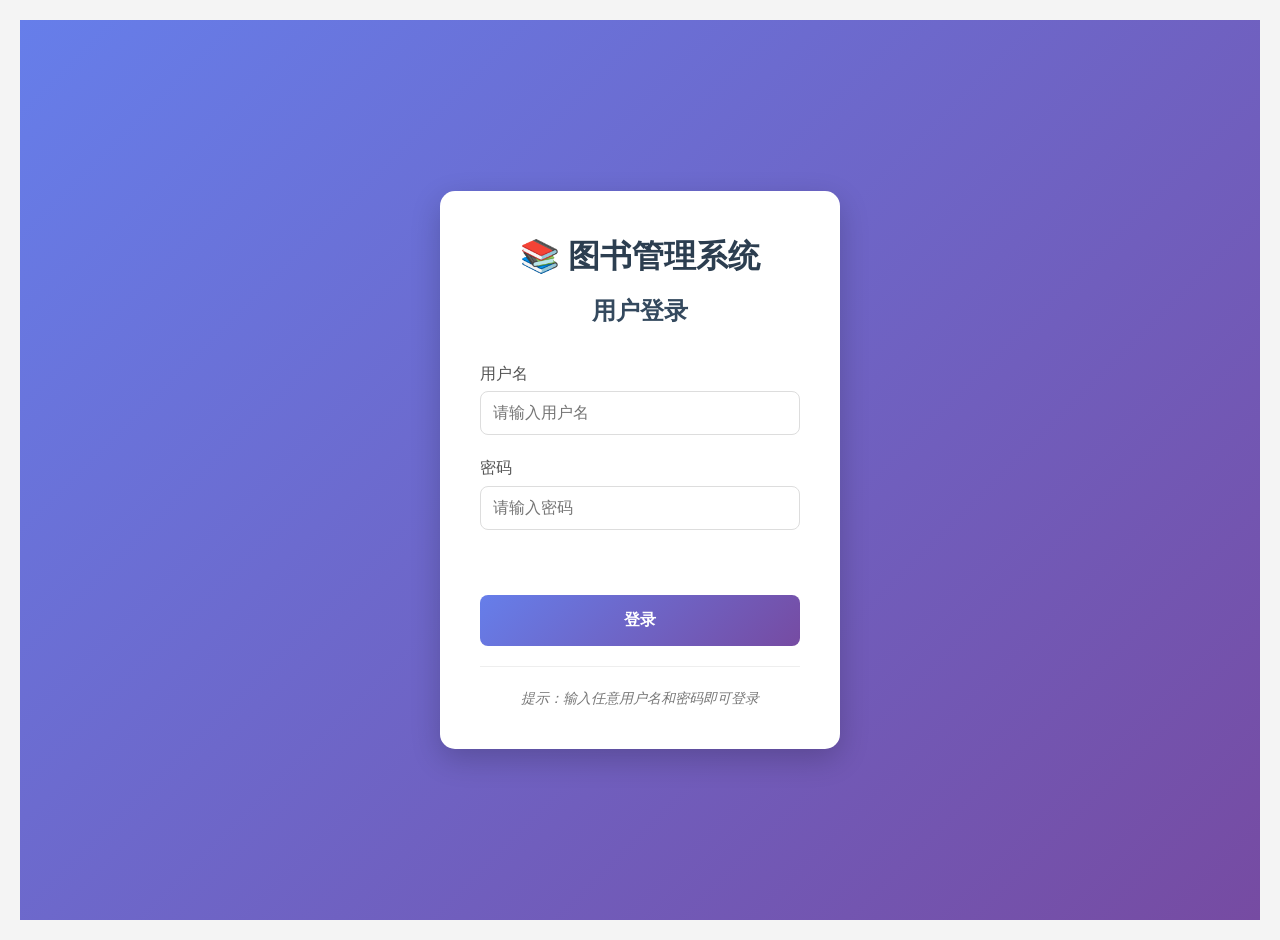
<file: ajax大作业/index.html>
<!DOCTYPE html>
<html lang="zh-CN">
<head>
    <meta charset="UTF-8">
    <meta name="viewport" content="width=device-width, initial-scale=1.0">
    <title>极简AJAX图书管理系统</title>
    <link rel="stylesheet" href="style.css">
</head>
<body>
    <div class="container">
        <div class="header">
            <h1>📚 图书管理系统</h1>
            <button id="logoutBtn" class="logout-btn">登出</button>
        </div>
        
        <!-- 搜索区域 -->
        <div class="search-section">
            <input type="text" id="searchInput" placeholder="搜索书名或作者...">
            <button id="searchBtn">搜索</button>
            <button id="resetBtn">重置</button>
        </div>
        
        <!-- 添加图书表单 -->
        <div class="add-section">
            <h3>添加新图书</h3>
            <form id="addForm">
                <input type="text" id="title" placeholder="书名" required>
                <input type="text" id="author" placeholder="作者" required>
                <input type="text" id="publisher" placeholder="出版社" required>
                <button type="submit">添加图书</button>
            </form>
        </div>
        
        <!-- 状态显示 -->
        <div id="status" class="status"></div>
        
        <!-- 图书列表 -->
        <div class="books-section">
            <h3>图书列表</h3>
            <div id="loading" class="loading">加载中...</div>
            <table id="booksTable">
                <thead>
                    <tr>
                        <th>ID</th>
                        <th>书名</th>
                        <th>作者</th>
                        <th>出版社</th>
                        <th>操作</th>
                    </tr>
                </thead>
                <tbody id="booksBody">
                </tbody>
            </table>
        </div>
    </div>
    
    <script src="script.js"></script>
</body>
</html>
</file>
<file: ajax大作业/style.css>
* {
    margin: 0;
    padding: 0;
    box-sizing: border-box;
}

body {
    font-family: 'Segoe UI', Tahoma, Geneva, Verdana, sans-serif;
    line-height: 1.6;
    color: #333;
    background-color: #f4f4f4;
    padding: 20px;
}

.container {
    max-width: 1000px;
    margin: 0 auto;
    background: white;
    padding: 30px;
    border-radius: 10px;
    box-shadow: 0 2px 10px rgba(0,0,0,0.1);
}

.header {
    display: flex;
    justify-content: space-between;
    align-items: center;
    margin-bottom: 30px;
    padding-bottom: 20px;
    border-bottom: 2px solid #ecf0f1;
}

h1 {
    color: #2c3e50;
    font-size: 2.5em;
    margin: 0;
}

.logout-btn {
    padding: 10px 20px;
    background: #e74c3c;
    color: white;
    border: none;
    border-radius: 6px;
    cursor: pointer;
    font-weight: bold;
    transition: all 0.3s;
}

.logout-btn:hover {
    background: #c0392b;
    transform: translateY(-1px);
}

.logout-btn:active {
    transform: translateY(0);
}

h3 {
    color: #34495e;
    margin-bottom: 15px;
    border-bottom: 2px solid #ecf0f1;
    padding-bottom: 5px;
}

.search-section {
    margin-bottom: 30px;
    padding: 20px;
    background: #ecf0f1;
    border-radius: 8px;
}

.search-section input {
    padding: 10px;
    border: 1px solid #bdc3c7;
    border-radius: 4px;
    width: 300px;
    margin-right: 10px;
}

.search-section button {
    padding: 10px 20px;
    border: none;
    border-radius: 4px;
    cursor: pointer;
    margin-right: 10px;
}

#searchBtn {
    background: #3498db;
    color: white;
}

#resetBtn {
    background: #95a5a6;
    color: white;
}

.add-section {
    margin-bottom: 30px;
    padding: 20px;
    background: #d5f5e3;
    border-radius: 8px;
}

#addForm {
    display: flex;
    gap: 10px;
    flex-wrap: wrap;
}

#addForm input {
    padding: 10px;
    border: 1px solid #27ae60;
    border-radius: 4px;
    flex: 1;
    min-width: 200px;
}

#addForm button {
    padding: 10px 20px;
    background: #27ae60;
    color: white;
    border: none;
    border-radius: 4px;
    cursor: pointer;
}

.status {
    padding: 10px;
    margin-bottom: 20px;
    border-radius: 4px;
    text-align: center;
    font-weight: bold;
}

.status.success {
    background: #d4edda;
    color: #155724;
    border: 1px solid #c3e6cb;
}

.status.error {
    background: #f8d7da;
    color: #721c24;
    border: 1px solid #f5c6cb;
}

.books-section {
    margin-top: 30px;
}

.loading {
    text-align: center;
    padding: 20px;
    color: #7f8c8d;
    font-style: italic;
}

table {
    width: 100%;
    border-collapse: collapse;
    margin-top: 20px;
}

th, td {
    padding: 12px;
    text-align: left;
    border-bottom: 1px solid #ecf0f1;
}

th {
    background: #34495e;
    color: white;
    font-weight: 600;
}

tr:hover {
    background: #f8f9fa;
}

.btn {
    padding: 6px 12px;
    border: none;
    border-radius: 3px;
    cursor: pointer;
    margin-right: 5px;
    font-size: 12px;
}

.edit-btn {
    background: #f39c12;
    color: white;
}

.delete-btn {
    background: #e74c3c;
    color: white;
}

.save-btn {
    background: #27ae60;
    color: white;
}

.cancel-btn {
    background: #95a5a6;
    color: white;
}

.edit-input {
    padding: 5px;
    border: 1px solid #bdc3c7;
    border-radius: 3px;
    width: 100%;
}

button:hover {
    opacity: 0.9;
    transform: translateY(-1px);
}

button:active {
    transform: translateY(0);
}

/* 登录页面样式 */
.login-container {
    display: flex;
    justify-content: center;
    align-items: center;
    min-height: 100vh;
    background: linear-gradient(135deg, #667eea 0%, #764ba2 100%);
    padding: 20px;
}

.login-box {
    background: white;
    padding: 40px;
    border-radius: 15px;
    box-shadow: 0 10px 30px rgba(0,0,0,0.2);
    width: 100%;
    max-width: 400px;
    text-align: center;
}

.login-box h1 {
    margin-bottom: 10px;
    font-size: 2em;
    color: #2c3e50;
}

.login-box h2 {
    margin-bottom: 30px;
    color: #34495e;
    font-size: 1.5em;
}

.form-group {
    margin-bottom: 20px;
    text-align: left;
}

.form-group label {
    display: block;
    margin-bottom: 5px;
    color: #555;
    font-weight: 500;
}

.form-group input {
    width: 100%;
    padding: 12px;
    border: 1px solid #ddd;
    border-radius: 8px;
    font-size: 16px;
    transition: border-color 0.3s;
}

.form-group input:focus {
    outline: none;
    border-color: #667eea;
    box-shadow: 0 0 0 3px rgba(102, 126, 234, 0.1);
}

.login-btn {
    width: 100%;
    padding: 15px;
    background: linear-gradient(135deg, #667eea 0%, #764ba2 100%);
    color: white;
    border: none;
    border-radius: 8px;
    font-size: 16px;
    font-weight: bold;
    cursor: pointer;
    transition: transform 0.2s;
    margin-top: 10px;
}

.login-btn:hover {
    transform: translateY(-2px);
}

.login-btn:active {
    transform: translateY(0);
}

.login-status {
    padding: 10px;
    margin: 15px 0;
    border-radius: 5px;
    font-weight: bold;
}

.login-status.info {
    background: #e3f2fd;
    color: #1976d2;
    border: 1px solid #bbdefb;
}

.login-status.success {
    background: #e8f5e8;
    color: #388e3c;
    border: 1px solid #c8e6c9;
}

.login-status.error {
    background: #ffebee;
    color: #d32f2f;
    border: 1px solid #ffcdd2;
}

.login-info {
    margin-top: 20px;
    padding-top: 20px;
    border-top: 1px solid #eee;
}

.login-info p {
    color: #777;
    font-size: 14px;
    font-style: italic;
}
</file>
